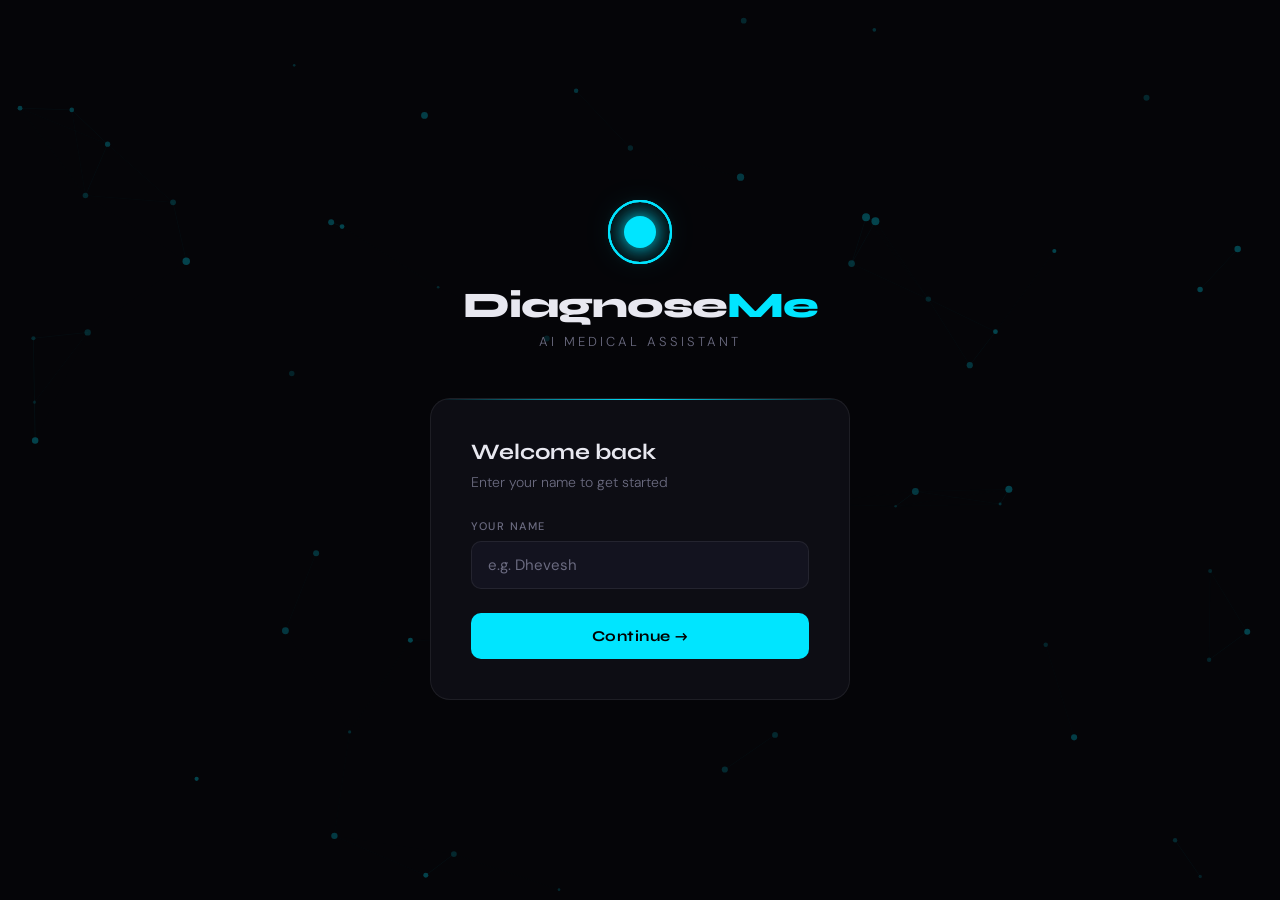
<file: templates/index.html>
<!DOCTYPE html>
<html lang="en">
<head>
    <meta charset="UTF-8">
    <meta name="viewport" content="width=device-width, initial-scale=1.0">
    <title>DiagnoseMe AI</title>
    <link href="https://fonts.googleapis.com/css2?family=Syne:wght@400;500;600;700;800&family=DM+Sans:ital,wght@0,300;0,400;0,500;1,300&display=swap" rel="stylesheet">
    <style>
        :root {
            --bg: #050508;
            --surface: #0d0d14;
            --surface2: #13131f;
            --border: rgba(255,255,255,0.07);
            --accent: #00e5ff;
            --accent2: #7b5ea7;
            --accent3: #00ff9d;
            --text: #e8e8f0;
            --text-dim: #6b6b80;
            --danger: #ff4d6d;
            --glow: rgba(0, 229, 255, 0.15);
        }

        * { margin: 0; padding: 0; box-sizing: border-box; }

        body {
            font-family: 'DM Sans', sans-serif;
            background: var(--bg);
            color: var(--text);
            height: 100vh;
            overflow: hidden;
            cursor: default;
        }

        /* NEURAL NETWORK CANVAS */
        #neural-canvas {
            position: fixed;
            top: 0; left: 0;
            width: 100%; height: 100%;
            z-index: 0;
            opacity: 0.4;
        }

        /* SCREENS */
        .screen {
            display: none;
            position: fixed;
            top: 0; left: 0;
            width: 100%; height: 100%;
            z-index: 10;
            align-items: center;
            justify-content: center;
        }
        .screen.active { display: flex; }

        /* ─── LOGIN SCREEN ─── */
        #login-screen {
            flex-direction: column;
        }

        .login-container {
            display: flex;
            flex-direction: column;
            align-items: center;
            gap: 0;
            animation: fadeUp 0.8s cubic-bezier(0.16, 1, 0.3, 1) both;
        }

        @keyframes fadeUp {
            from { opacity: 0; transform: translateY(30px); }
            to { opacity: 1; transform: translateY(0); }
        }

        .brand {
            display: flex;
            flex-direction: column;
            align-items: center;
            margin-bottom: 48px;
        }

        .logo-mark {
            width: 64px;
            height: 64px;
            margin-bottom: 20px;
            position: relative;
        }

        .logo-pulse {
            width: 64px;
            height: 64px;
            border-radius: 50%;
            border: 2px solid var(--accent);
            position: absolute;
            animation: pulse-ring 2s ease-out infinite;
        }

        .logo-pulse:nth-child(2) { animation-delay: 0.6s; }
        .logo-pulse:nth-child(3) { animation-delay: 1.2s; }

        @keyframes pulse-ring {
            0% { transform: scale(0.5); opacity: 1; }
            100% { transform: scale(2); opacity: 0; }
        }

        .logo-core {
            width: 32px;
            height: 32px;
            background: var(--accent);
            border-radius: 50%;
            position: absolute;
            top: 50%; left: 50%;
            transform: translate(-50%, -50%);
            box-shadow: 0 0 20px var(--accent), 0 0 40px rgba(0,229,255,0.3);
        }

        .brand-name {
            font-family: 'Syne', sans-serif;
            font-size: 36px;
            font-weight: 800;
            letter-spacing: -1px;
            color: var(--text);
        }

        .brand-name span {
            color: var(--accent);
        }

        .brand-tag {
            font-size: 13px;
            color: var(--text-dim);
            letter-spacing: 3px;
            text-transform: uppercase;
            margin-top: 6px;
            font-weight: 300;
        }

        .login-card {
            background: var(--surface);
            border: 1px solid var(--border);
            border-radius: 20px;
            padding: 40px;
            width: 420px;
            position: relative;
            overflow: hidden;
        }

        .login-card::before {
            content: '';
            position: absolute;
            top: 0; left: 0; right: 0;
            height: 1px;
            background: linear-gradient(90deg, transparent, var(--accent), transparent);
        }

        .card-title {
            font-family: 'Syne', sans-serif;
            font-size: 22px;
            font-weight: 700;
            margin-bottom: 8px;
        }

        .card-sub {
            font-size: 14px;
            color: var(--text-dim);
            margin-bottom: 28px;
            font-weight: 300;
        }

        .input-group {
            position: relative;
            margin-bottom: 16px;
        }

        .input-label {
            font-size: 11px;
            letter-spacing: 1.5px;
            text-transform: uppercase;
            color: var(--text-dim);
            margin-bottom: 8px;
            display: block;
            font-weight: 500;
        }

        input, select {
            width: 100%;
            background: var(--surface2);
            border: 1px solid var(--border);
            border-radius: 10px;
            padding: 13px 16px;
            color: var(--text);
            font-size: 15px;
            font-family: 'DM Sans', sans-serif;
            outline: none;
            transition: border-color 0.2s, box-shadow 0.2s;
            -webkit-appearance: none;
        }

        input:focus, select:focus {
            border-color: var(--accent);
            box-shadow: 0 0 0 3px rgba(0,229,255,0.08);
        }

        input::placeholder { color: var(--text-dim); }

        select option { background: #1a1a2e; }

        .btn-primary {
            width: 100%;
            background: var(--accent);
            color: #000;
            border: none;
            border-radius: 10px;
            padding: 14px;
            font-size: 15px;
            font-weight: 700;
            font-family: 'Syne', sans-serif;
            cursor: pointer;
            transition: all 0.2s;
            letter-spacing: 0.5px;
            margin-top: 8px;
        }

        .btn-primary:hover {
            background: #33ecff;
            box-shadow: 0 0 20px rgba(0,229,255,0.4);
            transform: translateY(-1px);
        }

        .btn-primary:active { transform: translateY(0); }

        /* ─── REGISTER SCREEN ─── */
        #register-screen { animation: fadeUp 0.5s ease both; }

        .register-card {
            background: var(--surface);
            border: 1px solid var(--border);
            border-radius: 20px;
            padding: 40px;
            width: 460px;
            position: relative;
            overflow: hidden;
            animation: fadeUp 0.6s cubic-bezier(0.16, 1, 0.3, 1) both;
        }

        .register-card::before {
            content: '';
            position: absolute;
            top: 0; left: 0; right: 0;
            height: 1px;
            background: linear-gradient(90deg, transparent, var(--accent2), transparent);
        }

        .form-row {
            display: grid;
            grid-template-columns: 1fr 1fr;
            gap: 12px;
        }

        /* ─── CHAT SCREEN ─── */
        #chat-screen {
            display: none;
            flex-direction: column;
            height: 100vh;
        }

        #chat-screen.active {
            display: flex;
        }

        .chat-header {
            display: flex;
            align-items: center;
            justify-content: space-between;
            padding: 16px 28px;
            background: rgba(13,13,20,0.9);
            backdrop-filter: blur(20px);
            border-bottom: 1px solid var(--border);
            z-index: 20;
            position: relative;
        }

        .header-brand {
            display: flex;
            align-items: center;
            gap: 12px;
        }

        .header-dot {
            width: 8px;
            height: 8px;
            background: var(--accent3);
            border-radius: 50%;
            box-shadow: 0 0 8px var(--accent3);
            animation: blink 2s ease infinite;
        }

        @keyframes blink {
            0%, 100% { opacity: 1; }
            50% { opacity: 0.3; }
        }

        .header-title {
            font-family: 'Syne', sans-serif;
            font-size: 17px;
            font-weight: 700;
        }

        .header-status {
            font-size: 12px;
            color: var(--accent3);
            font-weight: 300;
        }

        .header-right {
            display: flex;
            align-items: center;
            gap: 16px;
        }

        .user-chip {
            background: var(--surface2);
            border: 1px solid var(--border);
            border-radius: 20px;
            padding: 6px 14px;
            font-size: 13px;
            color: var(--text-dim);
        }

        .btn-save {
            background: transparent;
            border: 1px solid var(--border);
            border-radius: 8px;
            padding: 8px 16px;
            color: var(--text-dim);
            font-size: 13px;
            font-family: 'DM Sans', sans-serif;
            cursor: pointer;
            transition: all 0.2s;
        }

        .btn-save:hover {
            border-color: var(--accent);
            color: var(--accent);
        }

        .chat-body {
            flex: 1;
            overflow-y: auto;
            padding: 32px 28px;
            display: flex;
            flex-direction: column;
            gap: 20px;
            max-width: 860px;
            width: 100%;
            margin: 0 auto;
        }

        .chat-body::-webkit-scrollbar { width: 3px; }
        .chat-body::-webkit-scrollbar-track { background: transparent; }
        .chat-body::-webkit-scrollbar-thumb { background: var(--border); border-radius: 2px; }

        /* MESSAGE STYLES */
        .msg {
            display: flex;
            gap: 12px;
            animation: msgIn 0.4s cubic-bezier(0.16, 1, 0.3, 1) both;
        }

        @keyframes msgIn {
            from { opacity: 0; transform: translateY(12px); }
            to { opacity: 1; transform: translateY(0); }
        }

        .msg.user { flex-direction: row-reverse; }

        .msg-avatar {
            width: 34px;
            height: 34px;
            border-radius: 50%;
            flex-shrink: 0;
            display: flex;
            align-items: center;
            justify-content: center;
            font-size: 14px;
            font-weight: 700;
            font-family: 'Syne', sans-serif;
        }

        .ai-avatar {
            background: linear-gradient(135deg, var(--accent), var(--accent2));
            color: #000;
            font-size: 12px;
        }

        .user-avatar {
            background: var(--surface2);
            border: 1px solid var(--border);
            color: var(--text-dim);
            font-size: 11px;
        }

        .msg-bubble {
            max-width: 68%;
            padding: 13px 17px;
            border-radius: 4px 16px 16px 16px;
            font-size: 14.5px;
            line-height: 1.65;
        }

        .msg.user .msg-bubble {
            border-radius: 16px 4px 16px 16px;
            background: var(--accent);
            color: #000;
            font-weight: 500;
        }

        .msg.ai .msg-bubble {
            background: var(--surface2);
            border: 1px solid var(--border);
            color: var(--text);
        }

        /* TYPING INDICATOR */
        .typing-bubble {
            background: var(--surface2);
            border: 1px solid var(--border);
            border-radius: 4px 16px 16px 16px;
            padding: 14px 18px;
            display: flex;
            gap: 5px;
            align-items: center;
        }

        .typing-dot {
            width: 6px;
            height: 6px;
            background: var(--accent);
            border-radius: 50%;
            animation: typing 1.2s ease infinite;
        }

        .typing-dot:nth-child(2) { animation-delay: 0.2s; }
        .typing-dot:nth-child(3) { animation-delay: 0.4s; }

        @keyframes typing {
            0%, 60%, 100% { transform: translateY(0); opacity: 0.4; }
            30% { transform: translateY(-6px); opacity: 1; }
        }

        /* CHAT INPUT */
        .chat-footer {
            padding: 16px 28px 20px;
            background: rgba(13,13,20,0.9);
            backdrop-filter: blur(20px);
            border-top: 1px solid var(--border);
            max-width: 860px;
            width: 100%;
            margin: 0 auto;
        }

        .input-bar {
            display: flex;
            gap: 10px;
            align-items: center;
            background: var(--surface2);
            border: 1px solid var(--border);
            border-radius: 14px;
            padding: 6px 6px 6px 18px;
            transition: border-color 0.2s, box-shadow 0.2s;
        }

        .input-bar:focus-within {
            border-color: var(--accent);
            box-shadow: 0 0 0 3px rgba(0,229,255,0.06);
        }

        .input-bar input {
            background: transparent;
            border: none;
            padding: 8px 0;
            font-size: 15px;
            flex: 1;
            box-shadow: none;
        }

        .input-bar input:focus { box-shadow: none; border: none; }

        .btn-send {
            background: var(--accent);
            border: none;
            border-radius: 10px;
            width: 42px;
            height: 42px;
            display: flex;
            align-items: center;
            justify-content: center;
            cursor: pointer;
            transition: all 0.2s;
            flex-shrink: 0;
        }

        .btn-send:hover {
            background: #33ecff;
            box-shadow: 0 0 16px rgba(0,229,255,0.4);
        }

        .btn-send svg {
            width: 18px;
            height: 18px;
            fill: #000;
        }

        /* WELCOME MESSAGE */
        .welcome-banner {
            background: linear-gradient(135deg, rgba(0,229,255,0.05), rgba(123,94,167,0.05));
            border: 1px solid rgba(0,229,255,0.15);
            border-radius: 14px;
            padding: 18px 20px;
            display: flex;
            align-items: center;
            gap: 14px;
            animation: fadeUp 0.5s ease both;
        }

        .welcome-icon {
            font-size: 28px;
            flex-shrink: 0;
        }

        .welcome-text h3 {
            font-family: 'Syne', sans-serif;
            font-size: 15px;
            font-weight: 700;
            margin-bottom: 4px;
        }

        .welcome-text p {
            font-size: 13px;
            color: var(--text-dim);
            font-weight: 300;
        }

        /* HISTORY ITEMS */
        .history-item {
            background: var(--surface2);
            border: 1px solid var(--border);
            border-radius: 10px;
            padding: 12px 16px;
            font-size: 13px;
            color: var(--text-dim);
            display: flex;
            gap: 10px;
            align-items: flex-start;
        }

        .history-date {
            color: var(--accent);
            font-size: 11px;
            white-space: nowrap;
            margin-top: 1px;
        }

        /* TOAST */
        .toast {
            position: fixed;
            bottom: 30px;
            left: 50%;
            transform: translateX(-50%) translateY(20px);
            background: var(--surface2);
            border: 1px solid var(--accent);
            border-radius: 10px;
            padding: 12px 20px;
            font-size: 14px;
            color: var(--accent);
            opacity: 0;
            transition: all 0.3s;
            z-index: 100;
            white-space: nowrap;
        }

        .toast.show {
            opacity: 1;
            transform: translateX(-50%) translateY(0);
        }

        /* MOBILE */
        @media (max-width: 600px) {
            .login-card, .register-card { width: 92vw; padding: 28px 20px; }
            .form-row { grid-template-columns: 1fr; }
            .msg-bubble { max-width: 85%; }
            .chat-body { padding: 20px 16px; }
            .chat-footer { padding: 12px 16px 16px; }
            .chat-header { padding: 12px 16px; }
        }

        /* SCROLLBAR for whole page */
        * { scrollbar-width: thin; scrollbar-color: var(--border) transparent; }
    </style>
</head>
<body>

<canvas id="neural-canvas"></canvas>
<div class="toast" id="toast"></div>

<!-- ─── LOGIN SCREEN ─── -->
<div id="login-screen" class="screen active">
    <div class="login-container">
        <div class="brand">
            <div class="logo-mark">
                <div class="logo-pulse"></div>
                <div class="logo-pulse"></div>
                <div class="logo-pulse"></div>
                <div class="logo-core"></div>
            </div>
            <div class="brand-name">Diagnose<span>Me</span></div>
            <div class="brand-tag">AI Medical Assistant</div>
        </div>

        <div class="login-card">
            <div class="card-title">Welcome back</div>
            <div class="card-sub">Enter your name to get started</div>

            <div class="input-group">
                <label class="input-label">Your Name</label>
                <input type="text" id="name-input" placeholder="e.g. Dhevesh" autocomplete="off" />
            </div>

            <button class="btn-primary" onclick="handleLogin()">Continue →</button>
        </div>
    </div>
</div>

<!-- ─── REGISTER SCREEN ─── -->
<div id="register-screen" class="screen">
    <div class="register-card">
        <div class="card-title">Set up your profile</div>
        <div class="card-sub">This helps us give you a more accurate diagnosis</div>

        <div class="form-row">
            <div class="input-group">
                <label class="input-label">Age</label>
                <input type="number" id="age-input" placeholder="18" min="1" max="120" />
            </div>
            <div class="input-group">
                <label class="input-label">Gender</label>
                <select id="gender-input">
                    <option value="">Select</option>
                    <option value="male">Male</option>
                    <option value="female">Female</option>
                    <option value="other">Other</option>
                </select>
            </div>
        </div>

        <div class="input-group">
            <label class="input-label">Known Allergies</label>
            <input type="text" id="allergies-input" placeholder="Penicillin, peanuts... or none" />
        </div>

        <div class="input-group">
            <label class="input-label">Existing Conditions</label>
            <input type="text" id="conditions-input" placeholder="Diabetes, asthma... or none" />
        </div>

        <div class="input-group">
            <label class="input-label">Current Medications</label>
            <input type="text" id="medications-input" placeholder="Metformin, inhaler... or none" />
        </div>

        <button class="btn-primary" onclick="handleRegister()">Save & Start →</button>
    </div>
</div>

<!-- ─── CHAT SCREEN ─── -->
<div id="chat-screen" class="screen">
    <div class="chat-header">
        <div class="header-brand">
            <div class="header-dot"></div>
            <div>
                <div class="header-title">DiagnoseMe AI</div>
                <div class="header-status">Online · Ready to help</div>
            </div>
        </div>
        <div class="header-right">
            <div class="user-chip" id="user-chip">—</div>
            <button class="btn-save" onclick="saveSession()">Save Session</button>
        </div>
    </div>

    <div class="chat-body" id="chat-body"></div>

    <div class="chat-footer">
        <div class="input-bar">
            <input type="text" id="chat-input" placeholder="Describe your symptoms..." onkeypress="handleKey(event)" autocomplete="off" />
            <button class="btn-send" onclick="sendMessage()">
                <svg viewBox="0 0 24 24" xmlns="http://www.w3.org/2000/svg">
                    <path d="M2.01 21L23 12 2.01 3 2 10l15 2-15 2z"/>
                </svg>
            </button>
        </div>
    </div>
</div>

<script>
// ─── NEURAL NETWORK ANIMATION ───
const canvas = document.getElementById('neural-canvas');
const ctx = canvas.getContext('2d');

canvas.width = window.innerWidth;
canvas.height = window.innerHeight;

window.addEventListener('resize', () => {
    canvas.width = window.innerWidth;
    canvas.height = window.innerHeight;
});

const nodes = [];
const NODE_COUNT = 60;

for (let i = 0; i < NODE_COUNT; i++) {
    nodes.push({
        x: Math.random() * canvas.width,
        y: Math.random() * canvas.height,
        vx: (Math.random() - 0.5) * 0.4,
        vy: (Math.random() - 0.5) * 0.4,
        r: Math.random() * 2 + 1,
        pulse: Math.random() * Math.PI * 2
    });
}

function drawNeural() {
    ctx.clearRect(0, 0, canvas.width, canvas.height);

    nodes.forEach(n => {
        n.x += n.vx;
        n.y += n.vy;
        n.pulse += 0.02;

        if (n.x < 0 || n.x > canvas.width) n.vx *= -1;
        if (n.y < 0 || n.y > canvas.height) n.vy *= -1;

        const glow = Math.sin(n.pulse) * 0.5 + 0.5;

        ctx.beginPath();
        ctx.arc(n.x, n.y, n.r + glow, 0, Math.PI * 2);
        ctx.fillStyle = `rgba(0, 229, 255, ${0.3 + glow * 0.4})`;
        ctx.fill();
    });

    for (let i = 0; i < nodes.length; i++) {
        for (let j = i + 1; j < nodes.length; j++) {
            const dx = nodes[i].x - nodes[j].x;
            const dy = nodes[i].y - nodes[j].y;
            const dist = Math.sqrt(dx * dx + dy * dy);

            if (dist < 140) {
                const alpha = (1 - dist / 140) * 0.25;
                ctx.beginPath();
                ctx.moveTo(nodes[i].x, nodes[i].y);
                ctx.lineTo(nodes[j].x, nodes[j].y);
                ctx.strokeStyle = `rgba(0, 229, 255, ${alpha})`;
                ctx.lineWidth = 0.5;
                ctx.stroke();
            }
        }
    }

    requestAnimationFrame(drawNeural);
}

drawNeural();

// ─── APP LOGIC ───
let userName = '';

function showScreen(id) {
    document.querySelectorAll('.screen').forEach(s => s.classList.remove('active'));
    document.getElementById(id).classList.add('active');
}

function showToast(msg) {
    const t = document.getElementById('toast');
    t.textContent = msg;
    t.classList.add('show');
    setTimeout(() => t.classList.remove('show'), 3000);
}

async function handleLogin() {
    const name = document.getElementById('name-input').value.trim();
    if (!name) return showToast('Please enter your name');
    if (!/^[a-zA-Z ]+$/.test(name)) return showToast('Name should only contain letters');

    const res = await fetch('/login', {
        method: 'POST',
        headers: { 'Content-Type': 'application/json' },
        body: JSON.stringify({ name })
    });
    const data = await res.json();
    userName = data.name;

    if (data.status === 'existing') {
        document.getElementById('user-chip').textContent = userName;
        showScreen('chat-screen');
        initChat(data.past);
    } else {
        showScreen('register-screen');
    }
}

function initChat(past) {
    const body = document.getElementById('chat-body');
    body.innerHTML = '';

    const banner = document.createElement('div');
    banner.className = 'welcome-banner';
    banner.innerHTML = `
        <div class="welcome-icon">🏥</div>
        <div class="welcome-text">
            <h3>Hey ${userName}! Good to see you.</h3>
            <p>I'm your AI medical assistant. Describe what you're feeling and I'll help you figure it out.</p>
        </div>
    `;
    body.appendChild(banner);

    if (past && past.length > 0) {
        past.forEach(p => {
            const item = document.createElement('div');
            item.className = 'history-item';
            item.innerHTML = `<span class="history-date">📋 ${p.date}</span><span>${p.summary}</span>`;
            body.appendChild(item);
        });
    }

    addMessage('ai', "What's going on today?");
}

async function handleRegister() {
    const age = document.getElementById('age-input').value;
    const gender = document.getElementById('gender-input').value;
    const allergies = document.getElementById('allergies-input').value.trim() || 'none';
    const conditions = document.getElementById('conditions-input').value.trim() || 'none';
    const medications = document.getElementById('medications-input').value.trim() || 'none';
    const name = document.getElementById('name-input').value.trim();

    if (!age || !gender) return showToast('Please fill in age and gender');
    if (parseInt(age) < 1 || parseInt(age) > 120) return showToast('Please enter a valid age');

    await fetch('/register', {
        method: 'POST',
        headers: { 'Content-Type': 'application/json' },
        body: JSON.stringify({ name, age, gender, allergies, conditions, medications })
    });

    document.getElementById('user-chip').textContent = name;
    userName = name;
    showScreen('chat-screen');
    initChat([]);
}

async function sendMessage() {
    const input = document.getElementById('chat-input');
    const message = input.value.trim();
    if (!message) return;
    input.value = '';

    addMessage('user', message);
    showTyping();

    const res = await fetch('/chat', {
        method: 'POST',
        headers: { 'Content-Type': 'application/json' },
        body: JSON.stringify({ message })
    });
    const data = await res.json();

    removeTyping();
    addMessage('ai', data.reply);
}

async function saveSession() {
    const res = await fetch('/save', { method: 'POST' });
    const data = await res.json();
    showToast('Session saved ✓');
}

function addMessage(type, text) {
    const body = document.getElementById('chat-body');
    const msg = document.createElement('div');
    msg.className = `msg ${type}`;

    const avatar = document.createElement('div');
    avatar.className = `msg-avatar ${type === 'ai' ? 'ai-avatar' : 'user-avatar'}`;
    avatar.textContent = type === 'ai' ? 'AI' : (userName ? userName[0].toUpperCase() : 'U');

    const bubble = document.createElement('div');
    bubble.className = 'msg-bubble';
    bubble.innerHTML = text.replace(/\n/g, '<br>');

    msg.appendChild(avatar);
    msg.appendChild(bubble);
    body.appendChild(msg);
    body.scrollTop = body.scrollHeight;
}

function showTyping() {
    const body = document.getElementById('chat-body');
    const msg = document.createElement('div');
    msg.className = 'msg ai';
    msg.id = 'typing-msg';

    const avatar = document.createElement('div');
    avatar.className = 'msg-avatar ai-avatar';
    avatar.textContent = 'AI';

    const bubble = document.createElement('div');
    bubble.className = 'typing-bubble';
    bubble.innerHTML = '<div class="typing-dot"></div><div class="typing-dot"></div><div class="typing-dot"></div>';

    msg.appendChild(avatar);
    msg.appendChild(bubble);
    body.appendChild(msg);
    body.scrollTop = body.scrollHeight;
}

function removeTyping() {
    const t = document.getElementById('typing-msg');
    if (t) t.remove();
}

function handleKey(e) {
    if (e.key === 'Enter') sendMessage();
}

// Enter on login
document.getElementById('name-input').addEventListener('keypress', e => {
    if (e.key === 'Enter') handleLogin();
});
</script>
</body>
</html>
</file>
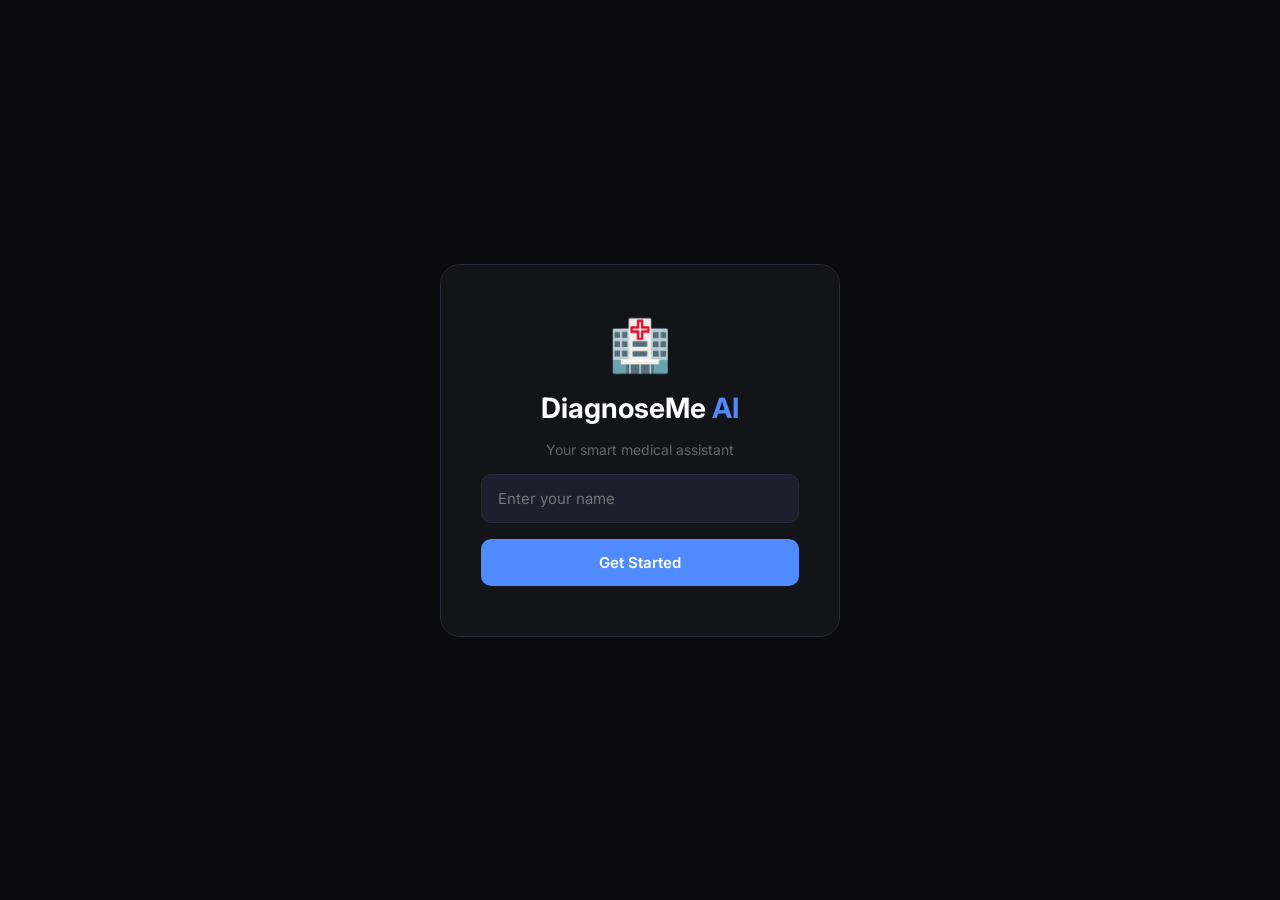
<file: templates/index_v1.html>
<!DOCTYPE html>
<html lang="en">
<head>
    <meta charset="UTF-8">
    <meta name="viewport" content="width=device-width, initial-scale=1.0">
    <title>DiagnoseMe AI</title>
    <link rel="stylesheet" href="/static/style.css">
    <link href="https://fonts.googleapis.com/css2?family=Inter:wght@300;400;500;600;700&display=swap" rel="stylesheet">
</head>
<body>

<!-- LOGIN SCREEN -->
<div id="login-screen" class="screen active">
    <div class="login-box">
        <div class="logo">🏥</div>
        <h1>DiagnoseMe <span>AI</span></h1>
        <p class="tagline">Your smart medical assistant</p>
        <input type="text" id="name-input" placeholder="Enter your name" />
        <button onclick="handleLogin()">Get Started</button>
    </div>
</div>

<!-- REGISTER SCREEN -->
<div id="register-screen" class="screen">
    <div class="login-box">
        <h1>Let's set up <span>your profile</span></h1>
        <p class="tagline">This helps us give better diagnosis</p>
        <input type="number" id="age-input" placeholder="Age" min="1" max="120" />
        <select id="gender-input">
            <option value="">Select Gender</option>
            <option value="male">Male</option>
            <option value="female">Female</option>
            <option value="other">Other</option>
        </select>
        <input type="text" id="allergies-input" placeholder="Known allergies (or 'none')" />
        <input type="text" id="conditions-input" placeholder="Existing conditions (or 'none')" />
        <input type="text" id="medications-input" placeholder="Current medications (or 'none')" />
        <button onclick="handleRegister()">Save & Continue</button>
    </div>
</div>

<!-- CHAT SCREEN -->
<div id="chat-screen" class="screen">
    <div class="chat-header">
        <div class="header-left">
            <span class="logo-small">🏥</span>
            <div>
                <h2>DiagnoseMe AI</h2>
                <span class="status">● Online</span>
            </div>
        </div>
        <div class="header-right">
            <span id="user-name-display"></span>
            <button class="save-btn" onclick="saveSession()">Save Session</button>
        </div>
    </div>

    <div class="chat-messages" id="chat-messages">
        <div class="message ai-message">
            <span>Hey! What's going on today?</span>
        </div>
    </div>

    <div class="chat-input-area">
        <input type="text" id="chat-input" placeholder="Describe your symptoms... (click 'Save Session' when done)" onkeypress="handleKey(event)" />
        <button onclick="sendMessage()">Send</button>
    </div>
</div>

<script>
    let userName = "";

    function showScreen(id) {
        document.querySelectorAll(".screen").forEach(s => s.classList.remove("active"));
        document.getElementById(id).classList.add("active");
    }

    async function handleLogin() {
        const name = document.getElementById("name-input").value.trim();
        if (!name) return alert("Please enter your name!");
        if (!/^[a-zA-Z ]+$/.test(name)) return alert("Name should only contain letters!");

        const res = await fetch("/login", {
            method: "POST",
            headers: {"Content-Type": "application/json"},
            body: JSON.stringify({name})
        });
        const data = await res.json();
        userName = data.name;
        document.getElementById("user-name-display").textContent = userName;

        if (data.status === "existing") {
            if (data.past.length > 0) {
                const pastMsg = data.past.map(p => `📋 ${p.date}: ${p.summary}`).join("\n");
                addMessage("ai", `Welcome back ${userName}! Here's your history:\n\n${pastMsg}\n\nWhat's going on today?`);
            } else {
                addMessage("ai", `Welcome back ${userName}! What's going on today?`);
            }
            showScreen("chat-screen");
        } else {
            showScreen("register-screen");
        }
    }

    async function handleRegister() {
        const age = document.getElementById("age-input").value;
        const gender = document.getElementById("gender-input").value;
        const allergies = document.getElementById("allergies-input").value.trim();
        const conditions = document.getElementById("conditions-input").value.trim();
        const medications = document.getElementById("medications-input").value.trim();

        if (!age || !gender || !allergies || !conditions || !medications)
            return alert("Please fill in all fields!");

        const name = document.getElementById("name-input").value.trim();

        await fetch("/register", {
            method: "POST",
            headers: {"Content-Type": "application/json"},
            body: JSON.stringify({name, age, gender, allergies, conditions, medications})
        });

        document.getElementById("user-name-display").textContent = name;
        showScreen("chat-screen");
    }

    async function sendMessage() {
        const input = document.getElementById("chat-input");
        const message = input.value.trim();
        if (!message) return;
        input.value = "";

        addMessage("user", message);
        addMessage("ai", "typing...", "typing-indicator");

        const res = await fetch("/chat", {
            method: "POST",
            headers: {"Content-Type": "application/json"},
            body: JSON.stringify({message})
        });
        const data = await res.json();

        document.querySelector(".typing-indicator")?.remove();
        addMessage("ai", data.reply);
    }

    async function saveSession() {
        const res = await fetch("/save", {method: "POST"});
        const data = await res.json();
        alert("Session saved! Summary: " + data.summary);
    }

    function addMessage(type, text, className = "") {
        const messages = document.getElementById("chat-messages");
        const div = document.createElement("div");
        div.className = `message ${type}-message ${className}`;
        div.innerHTML = `<span>${text.replace(/\n/g, "<br>")}</span>`;
        messages.appendChild(div);
        messages.scrollTop = messages.scrollHeight;
    }

    function handleKey(event) {
        if (event.key === "Enter") sendMessage();
    }
</script>
</body>
</html>
</file>
<file: static/style.css>
* { margin: 0; padding: 0; box-sizing: border-box; }

body {
    font-family: 'Inter', sans-serif;
    background: #0a0a0f;
    color: #fff;
    height: 100vh;
    overflow: hidden;
}

.screen { display: none; }
.screen.active { display: flex; justify-content: center; align-items: center; height: 100vh; }

.login-box {
    background: #13131a;
    border: 1px solid #2a2a3a;
    border-radius: 20px;
    padding: 50px 40px;
    width: 400px;
    text-align: center;
    display: flex;
    flex-direction: column;
    gap: 16px;
}

.logo { font-size: 50px; }

h1 { font-size: 28px; font-weight: 700; }
h1 span { color: #4f8aff; }

.tagline { color: #666; font-size: 14px; }

input, select {
    background: #1e1e2e;
    border: 1px solid #2a2a3a;
    border-radius: 10px;
    padding: 14px 16px;
    color: #fff;
    font-size: 15px;
    outline: none;
    font-family: 'Inter', sans-serif;
}

input:focus, select:focus { border-color: #4f8aff; }

select option { background: #1e1e2e; }

button {
    background: #4f8aff;
    color: white;
    border: none;
    border-radius: 10px;
    padding: 14px;
    font-size: 15px;
    font-weight: 600;
    cursor: pointer;
    font-family: 'Inter', sans-serif;
    transition: background 0.2s;
}

button:hover { background: #3a6fd8; }

/* CHAT SCREEN */
#chat-screen {
    display: none;
    flex-direction: column;
    height: 100vh;
    max-width: 800px;
    margin: 0 auto;
    width: 100%;
}

#chat-screen.active { display: flex; }

.chat-header {
    display: flex;
    justify-content: space-between;
    align-items: center;
    padding: 16px 24px;
    background: #13131a;
    border-bottom: 1px solid #2a2a3a;
}

.header-left { display: flex; align-items: center; gap: 12px; }
.logo-small { font-size: 28px; }
.chat-header h2 { font-size: 18px; font-weight: 600; }
.status { color: #4caf50; font-size: 12px; }

.header-right {
    display: flex;
    align-items: center;
    gap: 12px;
    color: #888;
    font-size: 14px;
}

.save-btn {
    background: transparent;
    border: 1px solid #2a2a3a;
    color: #888;
    padding: 8px 14px;
    font-size: 13px;
    border-radius: 8px;
}

.save-btn:hover { border-color: #4f8aff; color: #4f8aff; background: transparent; }

.chat-messages {
    flex: 1;
    overflow-y: auto;
    padding: 24px;
    display: flex;
    flex-direction: column;
    gap: 16px;
}

.message { display: flex; max-width: 70%; }

.ai-message { align-self: flex-start; }
.user-message { align-self: flex-end; }

.ai-message span {
    background: #1e1e2e;
    border: 1px solid #2a2a3a;
    padding: 12px 16px;
    border-radius: 0 16px 16px 16px;
    font-size: 14px;
    line-height: 1.6;
    color: #e0e0e0;
}

.user-message span {
    background: #4f8aff;
    padding: 12px 16px;
    border-radius: 16px 0 16px 16px;
    font-size: 14px;
    line-height: 1.6;
}

.chat-input-area {
    display: flex;
    gap: 12px;
    padding: 16px 24px;
    background: #13131a;
    border-top: 1px solid #2a2a3a;
}

.chat-input-area input {
    flex: 1;
    background: #1e1e2e;
}

.chat-input-area button {
    padding: 14px 24px;
    border-radius: 10px;
}

::-webkit-scrollbar { width: 4px; }
::-webkit-scrollbar-track { background: transparent; }
::-webkit-scrollbar-thumb { background: #2a2a3a; border-radius: 4px; }
</file>
